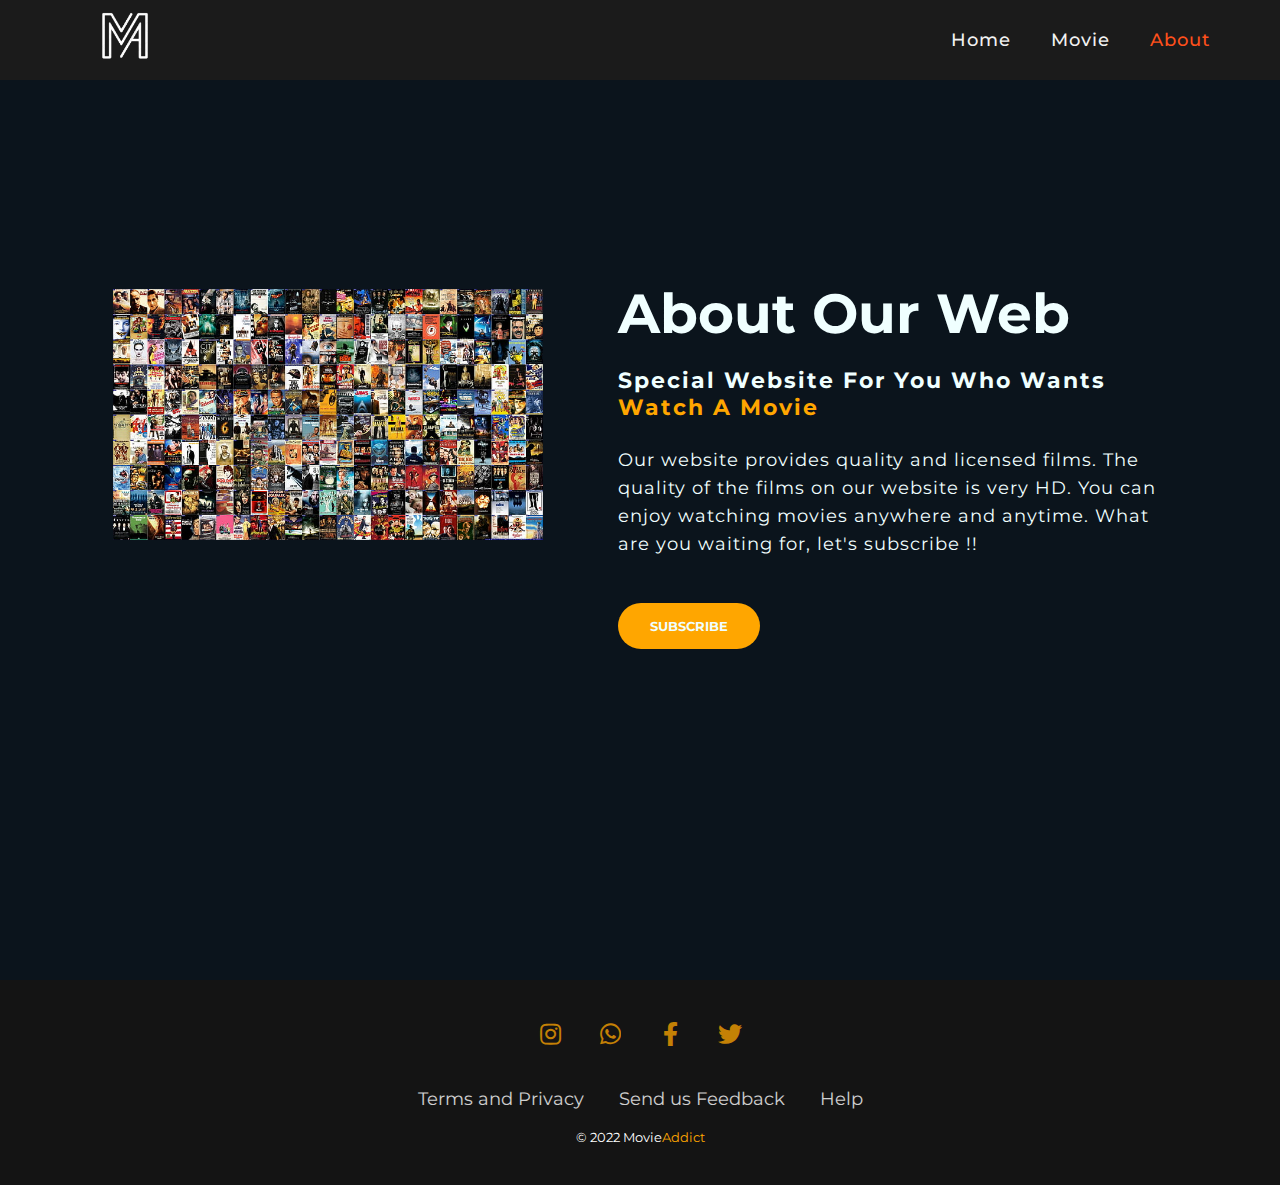
<file: about.html>
<!DOCTYPE html>
<html>
    <head>
        <title>MoiveAddict</title>
        <link rel="stylesheet" type="text/css" href="css/styleabout.css">
        <link rel="stylesheet" href="https://cdnjs.cloudflare.com/ajax/libs/font-awesome/5.15.2/css/all.min.css"/>    
    </head>
    <body>

        <script type="text/javascript">
            alert("Welcome ! let's get to know us closer by subscribing!");
        </script>

        <!-----hero section start-->
        <div class="hero">
        </div>
        <nav>
            <div class="logo"><a href="index.html"> <img src="images/ma2.png" width="50" height="50"></a></div>
            <input type="checkbox" id="click">
            <label for="click" class="menu-btn">
              <i class="fas fa-bars"></i>
            </label>
            <ul>
              <li><a href="index.html">Home</a></li>
              <li><a href="secmov.html">Movie</a></li>
              <li><a class="active" href="about.html">About</a></li>
            </ul>
          </nav>


<!-----about section---->
        <section class="about">
            <div class="main">
                <img src="images/about.jpg">
                <div class="about-text">
                    <h2> About our web</h2>
                    <h5>Special website for you who wants <span> watch a Movie</span></h5>
                    <p> Our website provides quality and licensed films. The quality of the films 
                        on our website is very HD. You can enjoy watching movies anywhere and anytime. 
                        What are you waiting for, let's subscribe !!
                         </p>
                        <button type="button">SUBSCRIBE</button>
                       
                </div>
            </div>
        </section>
   <!----contact section start---->
   <div class="footer">
    <div class="social">
        <a href="#"><i class="fab fa-instagram"></i></a>
        <a href="#"><i class="fab fa-whatsapp"></i></a>
        <a href="#"><i class="fab fa-facebook-f"></i></a>
        <a href="#"><i class="fab fa-twitter"></i></a>
    </div>
    <ul class="list">
        <li>
            <a href="#">Terms and Privacy</a>
        </li>

        <li>
            <a href="#">Send us Feedback</a>
        </li>

        <li>
            <a href="#">Help</a>
        </li>
    </ul>
    <p class="copyright">
      &copy 2022 Movie<span>Addict</span>
    </p>
</div> 
        </body>
        </html>
</file>
<file: css/styleabout.css>
@import url('https://fonts.googleapis.com/css2?family=Montserrat:ital,wght@0,100;0,200;0,300;0,400;0,500;0,600;0,700;0,800;0,900;1,100;1,500;1,600;1,700;1,800;1,900&display=swap');

::-webkit-scrollbar {
    display: none;
  }

*{
    padding: 0;
    margin: 0;
    font-family: 'Montserrat', sans-serif;
    box-sizing: border-box;
    scroll-behavior: smooth;
}

nav{
    display: flex;
    height: 80px;
    width: 100%;
    background: #1b1b1b;
    align-items: center;
    justify-content: space-between;
    padding: 0 50px 0 100px;
    flex-wrap: wrap;
  }
  nav .logo{
    color: #fff;
    font-size: 35px;
    font-weight: 600;
  }
  nav ul{
    display: flex;
    flex-wrap: wrap;
    list-style: none;
  }
  nav ul li{
    margin: 0 5px;
  }
  nav ul li a{
    color: #f2f2f2;
    text-decoration: none;
    font-size: 18px;
    font-weight: 500;
    padding: 8px 15px;
    border-radius: 5px;
    letter-spacing: 1px;
    transition: all 0.3s ease;
  }
  nav ul li a.active,  
    nav ul li a:hover{
        color: #FF501B;
        transition: .4s;
    }
  nav .menu-btn i{
    color: #fff;
    font-size: 22px;
    cursor: pointer;
    display: none;
  }
  input[type="checkbox"]{
    display: none;
  }
  @media (max-width: 1000px){
    nav{
      padding: 0 40px 0 50px;
    }
  }
  @media (max-width: 920px){
    nav .menu-btn i{
      display: block;
    }
    #click:checked ~ .menu-btn i:before{
      content: "\f00d";
    }
    nav ul{
      position: fixed;
      top: 80px;
      left: -100%;
      background: #111;
      height: 100vh;
      width: 100%;
      text-align: center;
      display: block;
      transition: all 0.3s ease;
    }
    #click:checked ~ ul{
      left: 0;
    }
    nav ul li{
      width: 100%;
      margin: 40px 0;
    }
    nav ul li a{
      width: 100%;
      margin-left: -100%;
      display: block;
      font-size: 20px;
      transition: 0.6s cubic-bezier(0.68, -0.55, 0.265, 1.55);
    }
    #click:checked ~ ul li a{
      margin-left: 0px;
    }
    nav ul li a:hover{
      color: #FF501B;
      transition: .4s;
      
  }
}

span{
    color: rgb(255, 166, 0);
}
.about {

    height: 100vh;
    width: 100%;
    padding: 100px 0px;
    background-size: cover;
    background-attachment: fixed;
    background-color: #0B141C;
}
.about img{
    height:auto;
    width: 430px;
}
.about-text{
    width: 550px;
}
.main{
    width:1130px ;
    max-width: 95%;
    margin: auto;
    display: flex;
    align-items: center;
    justify-content:space-around ;
}
.about-text h2{
    margin-top: 100px;
    color:azure;
    font-size: 55px;
    text-transform: capitalize;
    margin-bottom: 20px;
}
.about-text h5{
    color: azure;
    letter-spacing: 2px;
    font-size: 22px;
    margin-bottom: 25px;
    text-transform: capitalize;
}
.about-text p{
    color:azure;
    letter-spacing: 1px;
    line-height: 28px;
    font-size: 18px;
    margin-bottom: 45px;
}
button{
    background-color: rgb(255, 166, 0);
    color: azure;
    text-decoration: none;
    border: 2px solid transparent;
    font-weight: bold;
    padding:13px 30px;
    border-radius: 30px;
    transition: .4s;
}
button:hover{
    background-color: transparent;
    border: 2px solid rgb(255, 166, 0);
    cursor: pointer;
}

@media (max-width: 1000px) {
  
}
@media (max-width: 920px){
  .about img{
    display: none;
  }
}
@media (max-width:450px){
  .about img{
    display: none;
  }
}


.footer{
  padding: 40px;
  background-color: #141414;
}

.footer .social {
  text-align: center;
  padding-bottom: 25px;
  color: rgb(255, 166, 0);
}

.footer .social a{
  font-size: 24px;
  color: inherit;
  border: none;
  width: 40px;
  height: 40px;
  display: inline-block;
  text-align: center;
  border-radius: 50%;
  margin: 0 8px;
  opacity: 0.75;
}

.footer .social a:hover{
  opacity: 0.9;
}

.footer ul {
  margin-top: 0;
  padding: 0;
  list-style: none;
  font-size: 18px;
  line-height: 1.6;
  margin-bottom: 0;
  text-align: center;
}

.footer ul a{
  color: inherit;
  text-decoration: none;
  opacity: 0.8;
}

.footer ul li{
color: white;
  display: inline-block;
  padding: 0 15px;

}

.footer ul li a:hover{
  opacity: 1;
  color: rgb(255, 166, 0);
}

.footer .copyright{
  margin-top: 15px;
  text-align: center;
  font-size: 13px;
  color: white;
}
</file>
